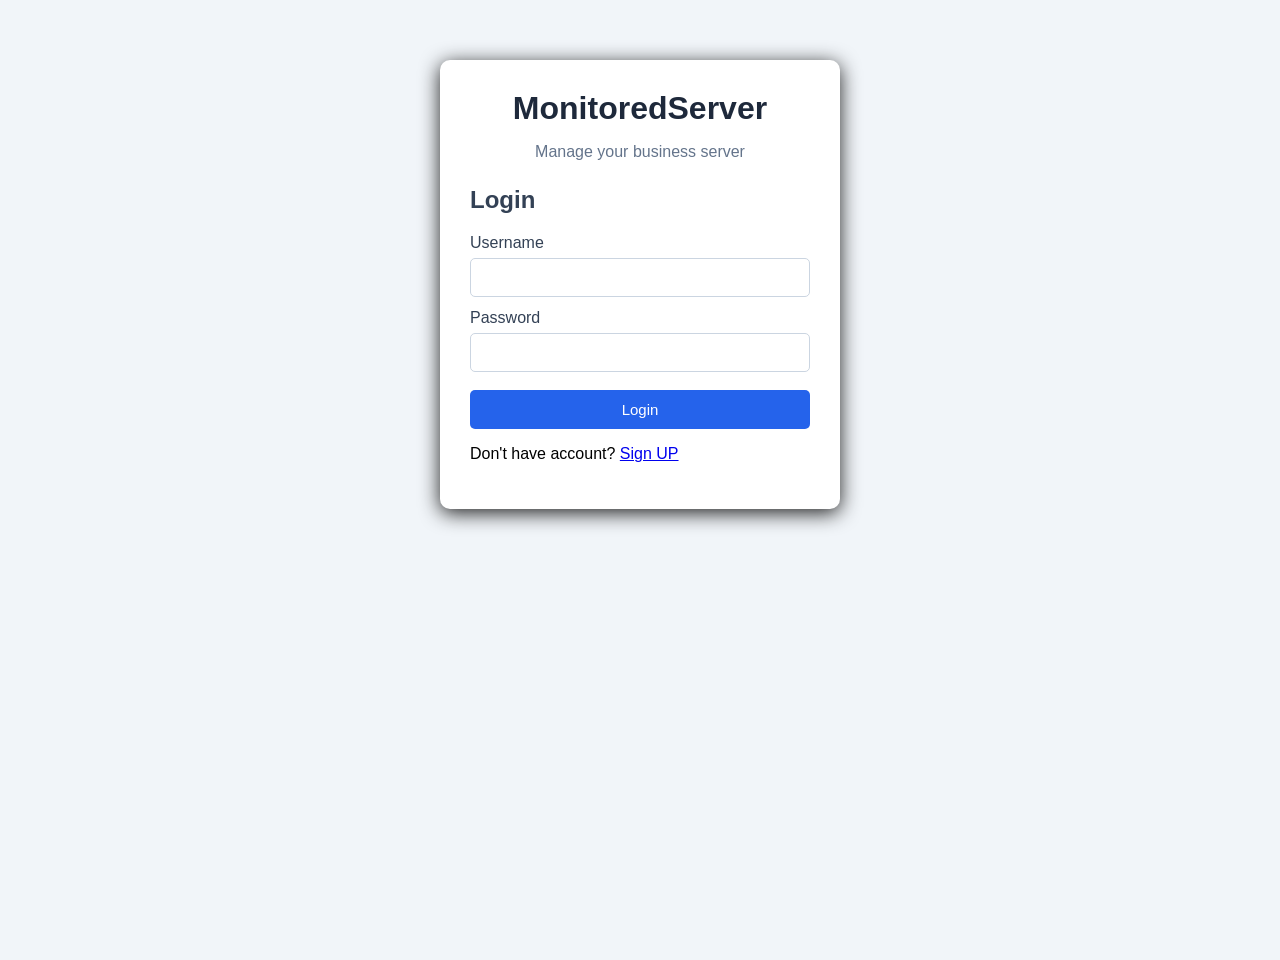
<file: frontend/index.html>
<!DOCTYPE html>
<html lang="en">
<head>
    <meta charset="UTF-8">
    <meta name="viewport" content="width=device-width, initial-scale=1.0">
    <title> MonitoredServer - Login</title>
    <link rel="stylesheet" href="style.css">
</head>
<body>

    <div id="auth-container" class="login-container">
        <h1> MonitoredServer </h1>
        <p> Manage your business server </p>

        <div id = "login-section">
            <h2> Login </h2>

            <form id="login-form" method="post">
                <label for="login-username"> Username </label>
                <input type="text" id="login-username" required>

                <label for="login-password"> Password </label>
                <input type="password" id="login-password" required>

                <button type="submit"> Login </button>
                <p id="login-message" role="status"></p>
            </form>
            <p> Don't have account? 
                <a href="#" id="show-signup"> Sign UP </a>
            </p>
        </div>

        <div id = "signup-section" class = "hidden">
            <h2> SignUP </h2>
            <form id="signup-form" method="post">
                <label for="signup-username"> Username </label>
                <input type="text" id="signup-username" required>

                <label for="signup-password"> Password </label>
                <input type="password" id="signup-password" required>

                <label for="signup-experience"> Experience (years) </label>
                <input type="number" id="signup-experience" min="0" step="1" value="0" required>

                <button type="submit"> Create Account </button>
                <p id="signup-message" role="status"></p>
            </form>
            <p> Already have an account? 
                <a href="#" id="show-login"> Login </a>
            </p>
            </div>

    </div>

    <section id="dashboard-section" class="hidden">
        <header class="dashboard-header">
            <h2> MonitoredServer </h2>
            <button id="logout-button" type="button"> Logout </button>
        </header>

        <main class="dashboard-content">
            <h1 id="welcome-message"> Welcome! </h1>
            <p class="dashboard-subtitle">
                Manage your account and business activities
            </p>

            <div class="dashboard-cards">
                <article class="dashboard-card">
                    <h3> My Profile </h3>
                    <p> View your account informations </p>
                    <button id="profile-button" type="button"> View Profile </button>
                </article>

                <article class="dashboard-card">
                    <h3> Business Tasks </h3>
                    <p> Access your assigned tasks and projects </p>
                    <button id="tasks-button" type="button"> View Tasks </button>
                </article>

                <article class="dashboard-card hidden" id="manager-tech-lead-dashboard-card">
                    <h3> Manager & Tech Lead Dashboard </h3>
                    <p> Monitor your group's project and task progress </p>
                    <button id="manager-tech-lead-dashboard-button"> View Dashboard </button>
                </article>

                <article class="dashboard-card hidden" id="admin-dashboard-card">
                    <h3> Admin Panel </h3>
                    <p> Manage users, groups and projects </p>
                    <button id="admin-dashboard-button"> Open Admin Panel </button>
                </article>

            </div>
        </main>

    </section>

    <section id="profile-section" class="hidden">
        <h2> My Profile </h2>

        <p> Username: <span id="profile-username"> </span> </p>
        <p> Role: <span id="profile-role"> </span> </p>
        <p> Experience: <span id="profile-experience"> </span> </p>
        <p> Account status: <span id="profile-status"> </span> </p>

        <h3> Edit Profile </h3>
        <form id="edit-profile-form"> 
            <label for="edit-username"> Username: </label>
            <input id="edit-username" type="text" placeholder="Leave blank to keep the current username">

            <label for="edit-password"> Password: </label>
            <input id="edit-password" type="password" placeholder="Leave blank to keep the current password">

            <label for="edit-experience"> Experience: </label>
            <input id="edit-experience" type="number" placeholder="Leave blank to keep the current experience" min="0" step="1">

            <button type="submit"> Save Changes </button>
            <p id="edit-profile-message" role="status"></p>
        </form>

        <button id="back-to-dashboard">
            Back to Dashboard
        </button>

    </section>
    
    <script src="app.js"></script>
</body>
</html>
</file>
<file: frontend/style.css>
* {
    box-sizing: border-box;
}

body {
    margin: 0;
    min-height: 100vh;
    font-family: Arial, sans-serif;
    background: #f1f5f9; 
}

.login-container {
    width: 90%;
    max-width: 400px;
    margin: 60px auto;
    padding: 30px;
    background: white;
    border-radius: 10px;
    box-shadow: 0 4px 20px rgba(0, 0, 0, 0.88);
}

h1 {
    margin: 0;
    text-align: center;
    color: #1e293b;
}

h2 {
    margin-top: 25px;
    color: #334155;
}

.login-container > p {
    text-align: center;
    color: #64748b;
}

label {
    display: block;
    margin: 12px 0 6px;
    color: #334155;
}

input {
    width: 100%;
    padding: 10px;
    border: 1px solid #cbd5e1;
    border-radius: 5px;
    font-size: 15px;
}

button {
    width: 100%;
    margin-top: 18px;
    padding: 11px;
    border: none;
    border-radius: 5px;
    background: #2563eb;
    color: white;
    font-size: 15px;
    cursor: pointer;
}

button:hover {
    background: #1d4ed8;
}

button:active {
    background: #1e40af;
}

#login-message,
#signup-message {
    overflow-wrap: anywhere;
    font-size: 14px;
}

.hidden {
    display: none;
}

/* Dashboard Header */
.dashboard-header{
    width: 100%;
    display: flex;
    justify-content: space-between;
    align-items: center;
    padding: 18px 32px;
    background-color: #1e293b;
    color: white;
}

.dashboard-header h2{
    margin: 0;
}

/* Main Dashboard Content*/
.dashboard-content{
    max-width: 1000px;
    margin: 40px auto;
    padding: 0 24px;
}

.dashboard-subtitle{
    color:  #64748b;
    margin-bottom: 28px;
}

/* Dashboard Cards */
.dashboard-cards{
    display: grid;
    grid-template-columns: repeat(auto-fit, minmax(240px, 1fr));
    gap: 24px;
}

.dashboard-card{
    padding: 24px;
    background-color: white;
    border: 1px solid #e2e8f0;
    border-radius: 10px;
}

.dashboard-card p{
    color: #64748b;
    line-height: 1.5;
}

.dashboard-card button{
    width: auto;
    margin-top: 0;
}

.dashboard-header button{
    width: auto;
    margin: 0;
}

#profile-section,
#edit-profile-form {
    max-width: 680px;
    margin: 32px auto;
    padding: 28px;
    background: #0f172a;
    color: #e2e8f0;
    border: 1px solid #334155;
    border-radius: 8px;
    box-shadow: 0 8px 30px rgba(15, 23, 42, 0.12);
}

#profile-section h2 {
    margin: 0 0 22px;
    padding-bottom: 16px;
    color: #f8fafc;
    border-bottom: 1px solid #334155;
    font-family: monospace;
    font-size: 21px;
}

#profile-section > p {
    padding: 10px 0;
    border-bottom: 1px solid #334155;
    color: #cbd5e1;
}

#profile-username,
#profile-role,
#profile-experience,
#profile-status {
    color: #4ade80;
}

#edit-profile-form label {
    color: #cbd5e1;
}

#edit-profile-form input {
    background: #020617;
    color: white;
    border: 1px solid #334155;
}

#profile-section button,
#edit-profile-form button {
    width: auto;
    background: #166534;
    color: white;
}

#profile-section button:hover,
#edit-profile-form button:hover {
    background: #15803d;
}

#edit-profile-message {
    color: #4ade80;
}

.dashboard-links {
    display: flex;
    align-items: center;
    gap: 12px;
}

.dashboard-links a {
    text-decoration: none;
    color: white;
    background-color: #94495e;
    padding: 9px 16px;
    border-radius: 6px;
    font-size: 14px;
    transition: background-color 0.2s ease;
}

.dashboard-links a:hover {
    background-color: #496581;
}
</file>
